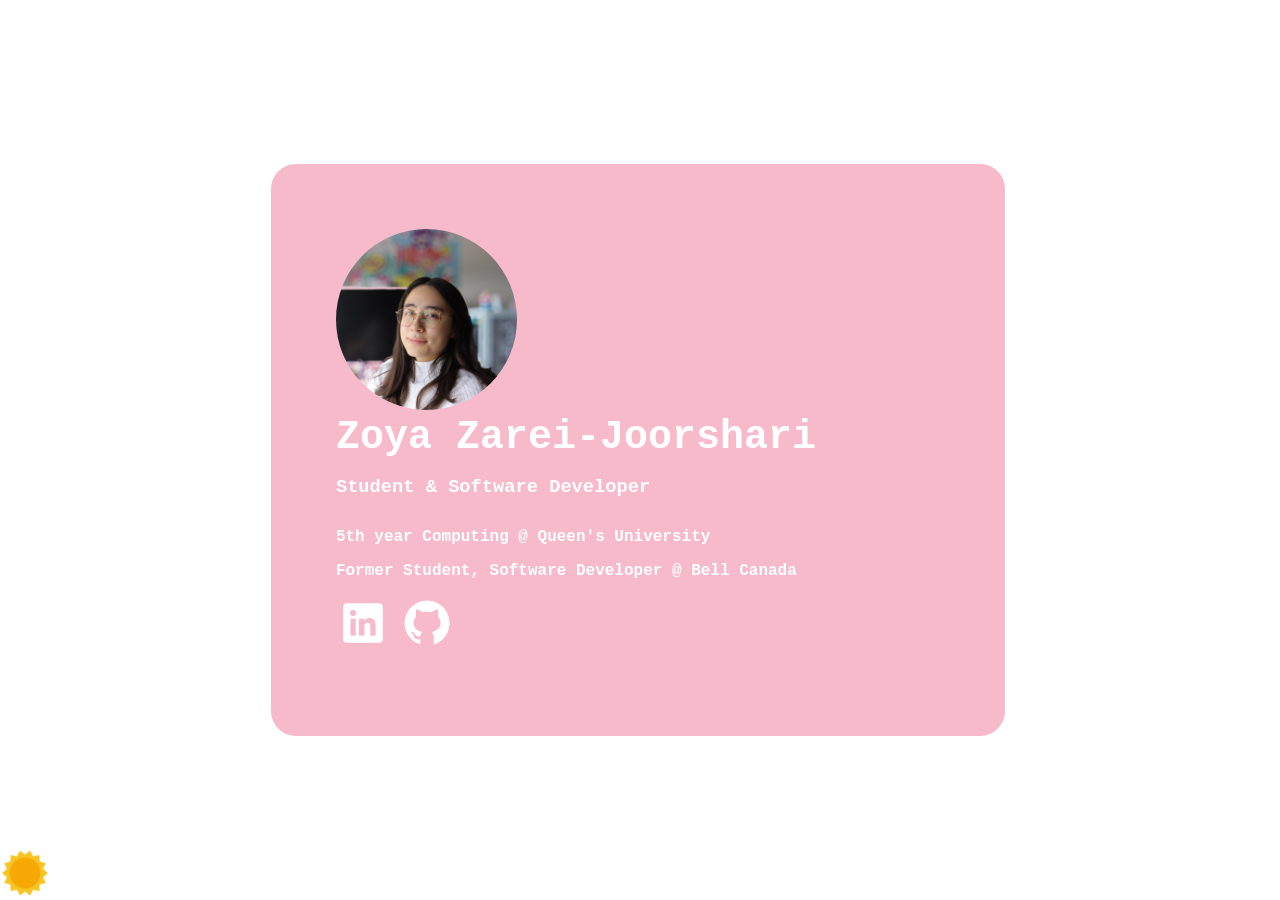
<file: index.html>
<!DOCTYPE html>
<html lang="en">
<link rel="icon" href="img/favicon.png">

<head>
    <link rel="stylesheet" href="css/style.css">
    <title>Zoya Zarei-Joorshari</title>
</head>

<body>
    <div id="div-id">
        <figure class="hover-rotate">
            <a href="files/resume.pdf" target="_blank">
                <img src="img/profile.jpg" alt="Profile image" style="max-width: 30%; max-height: 30%; border-radius: 50%;">
            </a>
        </figure>
        <h1>Zoya Zarei-Joorshari</h1>
        <h2>Student & Software Developer</h2>
        <p>5th year Computing @ Queen's University</p>
        <p>Former Student, Software Developer @ Bell Canada</p>
        <p>
            <figure class="hover-rotate">
                <a href="https://ca.linkedin.com/in/zoya-zarei-joorshari-62bab3238" target="_blank" style="text-decoration:none;">
                    <img src="img/linkedin.png" alt="linkedin" style="max-width: 9%; max-height: 9%; top: 0px; right: 0px;" />
                </a>
            </figure>
            <figure class="hover-rotate">
                <a href="https://github.com/zoya-zj" target="_blank" style="text-decoration:none;">
                    <img src="img/github.png" alt="github" style="max-width: 9%; max-height: 9%; top: 0px; right: 0px;">
                </a>
            </figure>
        </p>
    </div>
    <button type="button" class="fix" onclick="changeColor()">
        <figure class="hover-rotate">
            <img src="img/light.png" alt="toggle" id="button-img-id" style="max-width: 9%; max-height: 9%;">
        </figure>
    </button>
    <script src="js/color_change.js"></script>
</body>


</html>
</file>
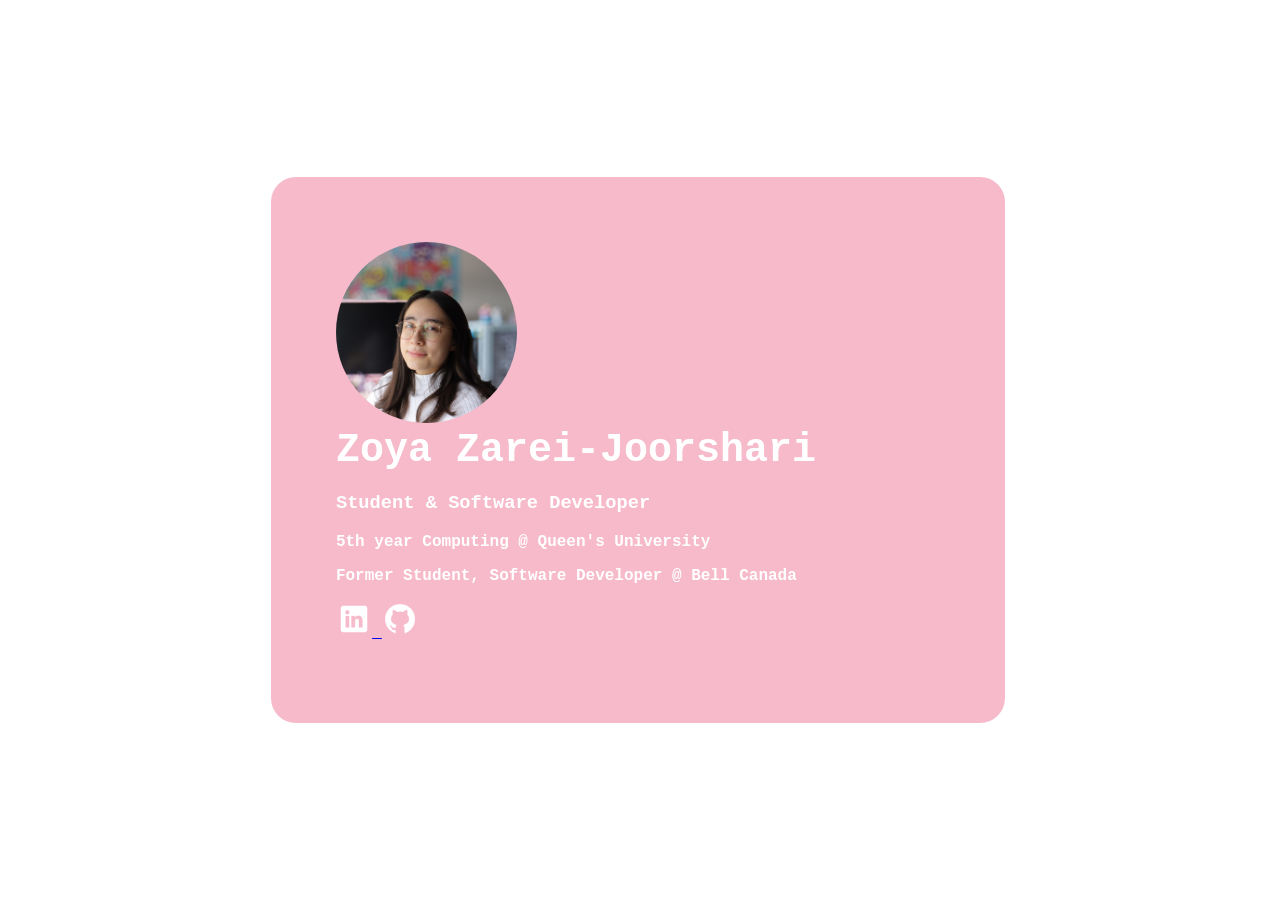
<file: main.html>
<!DOCTYPE html>
<html>
<link rel="icon" href="img/favicon.png">

<head>
    <link rel="stylesheet" href="css/style.css">
    <title>Zoya Zarei-Joorshari</title>
</head>

<body>
    <div>
        <figure class="hover-rotate" style="margin: 0%; padding: 0%; display: contents;">
            <a href="files/resume.pdf" target="_blank">
                <img src="img/profile.jpg" alt="Profile image" style="max-width: 30%; max-height: 30%; border-radius: 50%;">
            </a>
        </figure>
        <h1>Zoya Zarei-Joorshari</h1>
        <h3>Student & Software Developer</h3>
        <p>5th year Computing @ Queen's University</p>
        <p>Former Student, Software Developer @ Bell Canada</p>
        <p>
            <figure class="hover-rotate" style="margin: 0%; padding: 0%; display: contents;">
                <a href="https://ca.linkedin.com/in/zoya-zarei-joorshari-62bab3238" target="_blank">
                    <img src="img/linkedin.png" alt="linkedin" style="max-width: 6%; max-height: 6%; top: 0px; right: 0px;">
                </a>
            </figure>
            <figure class="hover-rotate" style="margin: 0%; padding: 0%; display: contents;">
                <a href="https://github.com/zoya-zj" target="_blank">
                    <img src="img/github.png" alt="github" style="max-width: 6%; max-height: 6%; top: 0px; right: 0px;">
                </a>
            </figure>
        </p>
    </div>
</body>


</html>
</file>
<file: css/style.css>
.element {
  max-width: fit-content;
  margin-left: auto;
  margin-right: auto;
}

html, body {
    height: 100%;
}

html {
    display: table;
    margin: auto;
}

body {
    display: table-cell;
    vertical-align: middle;
    padding-left: 9%;
    overflow: auto;
    font-family: 'Courier New', Courier, monospace;
    font-weight: bold;
    color: white;
}

div {
    width: 70%;
    width: 70%;
    border: 15px solid #f6bacb;
    background-color: #f6bacb;
    border-radius: 25px;
    padding: 50px;
    margin: 20px;
}

figure {
    margin: 0%; 
    padding: 0%; 
    display: contents;
}

h1 {
    font-size: 40px;
    margin: 0
}

h2 {
    font-size: 1.17em;
    margin-bottom: 5%;
}

p {
    font-size: 16px;
} 

button {
    border: none;
    cursor: pointer;
    appearance: none;
    background-color: inherit;
}

.hover-rotate {
    overflow: hidden;
    min-width: 100%;
    max-width: 100%;
    width: 100%;
}
  
.hover-rotate img {
    transition: all 0.3s;
    max-width: 100%;
}
  
.hover-rotate:hover img {
    transform: scale(1) rotate(10deg);
}

.fix{
    position:fixed;
    bottom:0px;
    left: 1%;
    margin-left: -250px;
}
</file>
